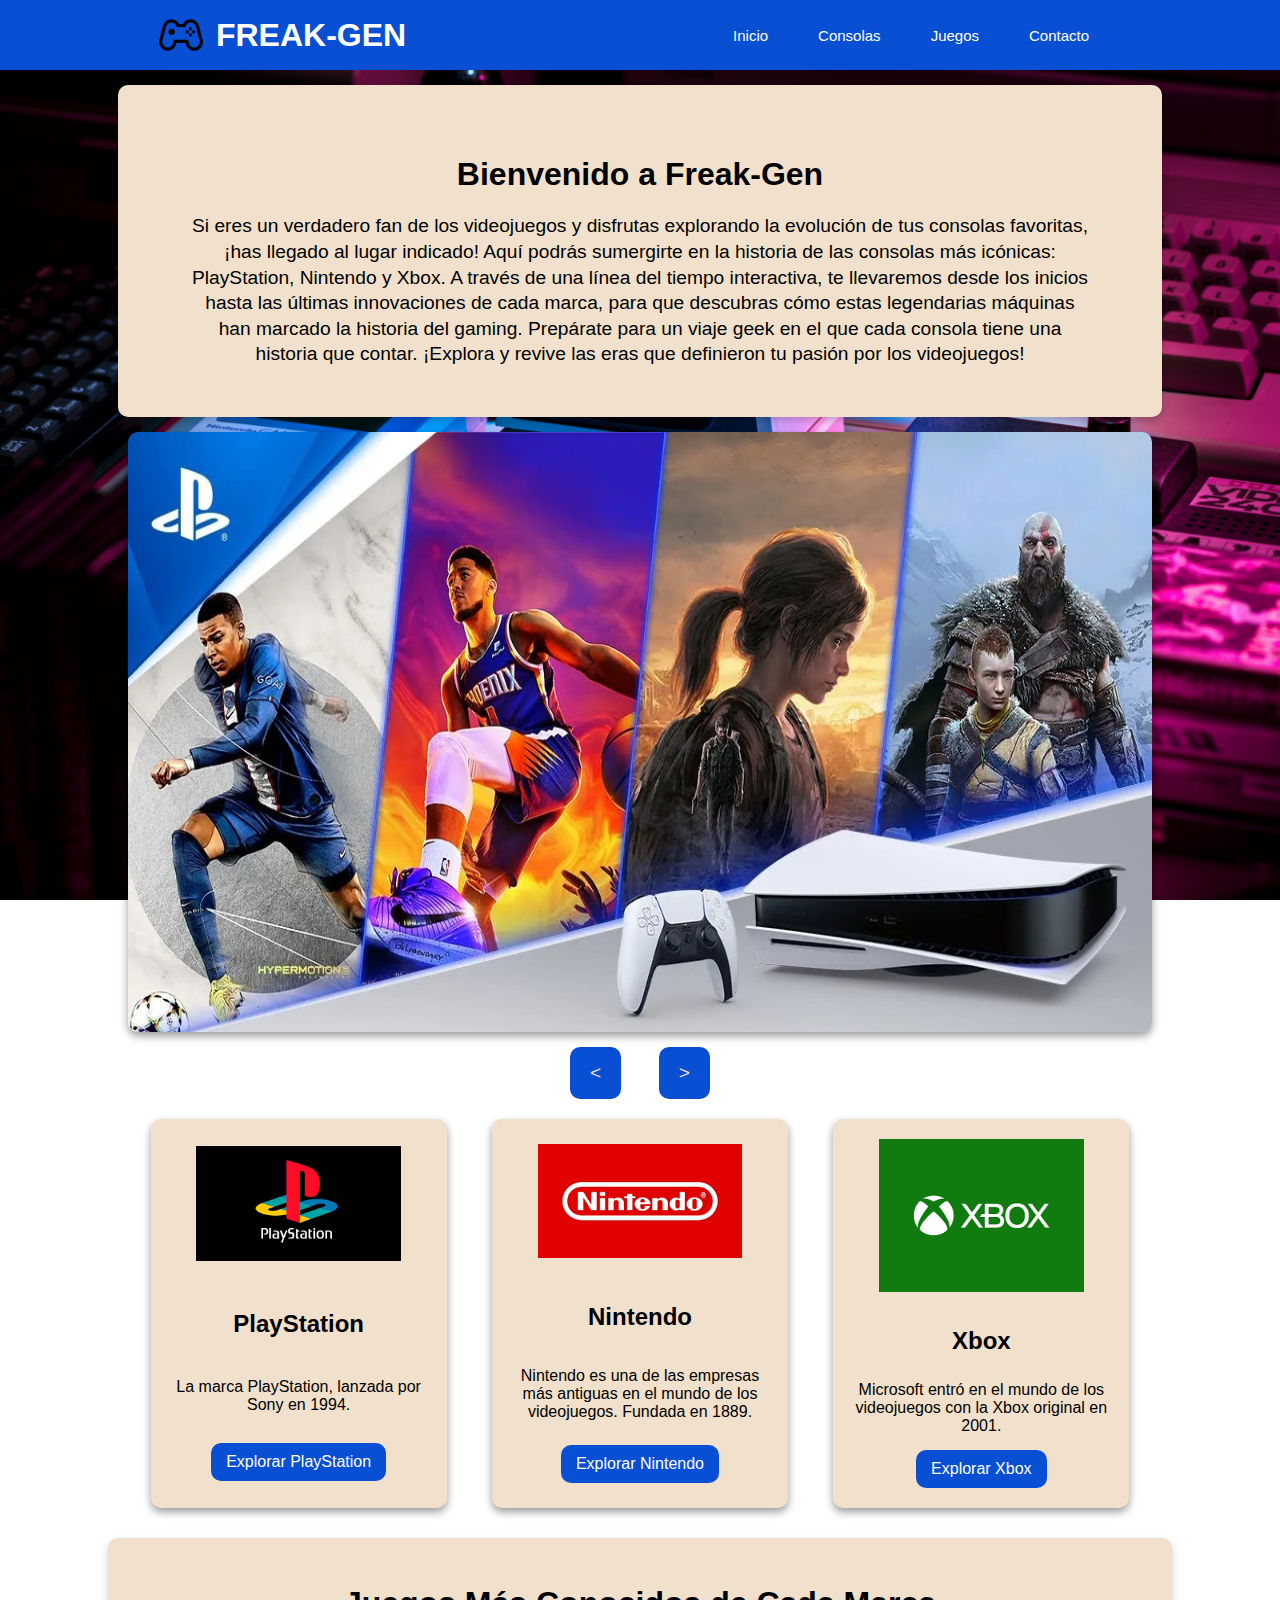
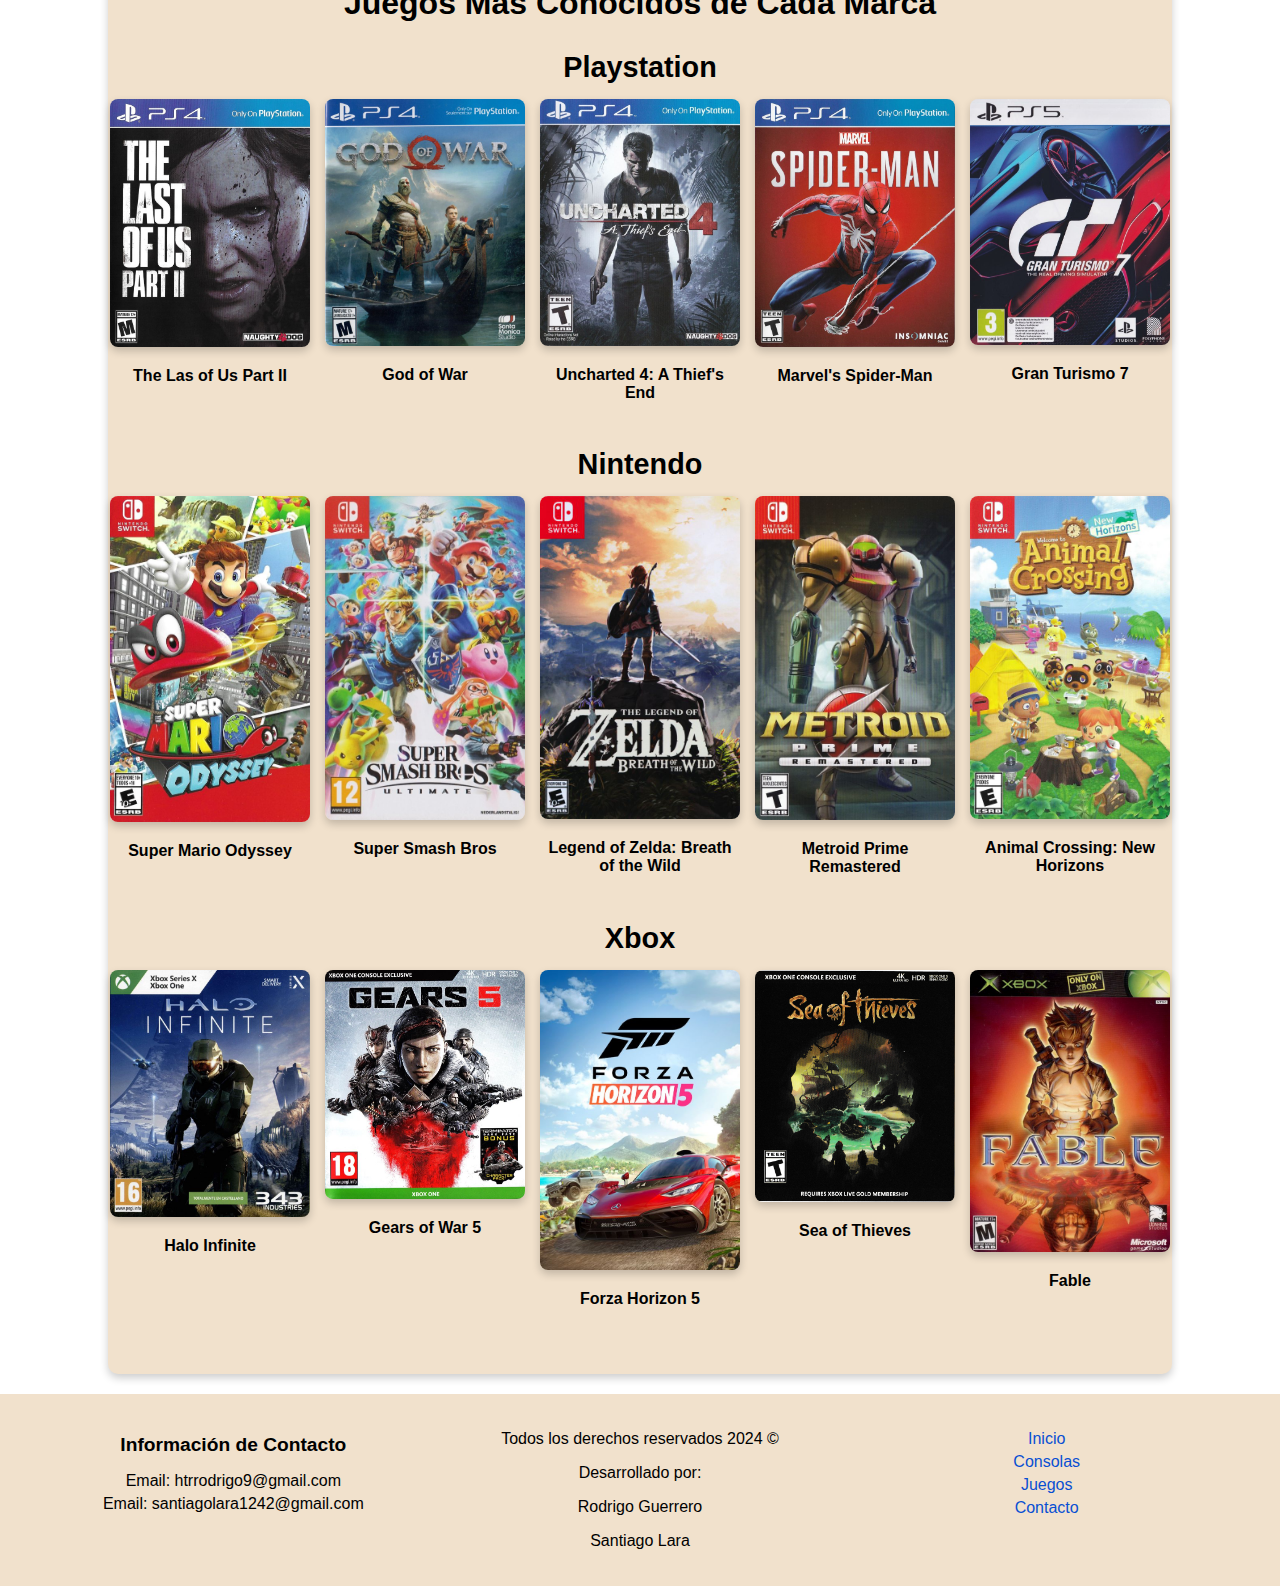
<file: index.html>
<!DOCTYPE html>
<html lang="es">

<head>
    <link rel="stylesheet" href="styles.css">
    <meta charset="UTF-8">
    <meta name="viewport" content="width=device-width, initial-scale=1.0">
    <title> Integrador</title>
</head>

<body>
    <!-- navbar -->
    <header>
        <nav class="navbar">
            <a href="index.html" class="contenedor-logo">
                <img src="./Imagenes/icono-joystick.png" alt="Logo icono" class="logo">
                <span class="nombre-pagina">FREAK-GEN</span>
            </a>
            <ul class="menu">
                <li><a href="index.html">Inicio</a></li>
                <li><a href="#consolas">Consolas</a></li>
                <li><a href="#juegos">Juegos</a></li>
                <li><a href="Paginas/Contacto.html">Contacto</a></li>
            </ul>
        </nav>
    </header>

    <!-- bienvenida -->

    <div class="contenedor-bienvenida">
        <section class="bienvenida">
            <h1>Bienvenido a Freak-Gen</h1>
            <p>Si eres un verdadero fan de los videojuegos y disfrutas explorando la evolución de tus consolas
                favoritas, ¡has llegado al lugar indicado! Aquí podrás sumergirte en la historia de las consolas más
                icónicas: PlayStation, Nintendo y Xbox. A través de una línea del tiempo interactiva, te llevaremos
                desde los inicios hasta las últimas innovaciones de cada marca, para que descubras cómo estas
                legendarias máquinas han marcado la historia del gaming.
                Prepárate para un viaje geek en el que cada consola tiene una historia que contar. ¡Explora y revive las
                eras que definieron tu pasión por los videojuegos!</p>
        </section>
    </div>

    <!--Carrusel -->

    <div class="contenedor-carr">
        <section class="carrusel">
            <img id="imgCarrusel" src="Imagenes/Playstation carrusel.jpg" alt="Imagen-Carrusel">
        </section>
        <div class="botones-carrusel ">
            <button id="Anterior"><</button>
            <button id="Siguiente">></button>
        </div>
    </div>

    <!-- Consolas -->

    <div class="contenedor-consola">
        <section id="consolas">

            <!-- PlayStation -->

            <div class="tarjeta" id="playstation">
                <img src="Imagenes/Logo-Play.png" alt="PlayStation Logo">
                <h2>PlayStation</h2>
                <p>La marca PlayStation, lanzada por Sony en 1994.</p>
                <a href="./Paginas/playstation.html">Explorar PlayStation</a>
            </div>

            <!-- Nintendo -->

            <div class="tarjeta" id="nintendo">
                <img src="Imagenes/Logo-nintendo.png" alt="Nintendo Logo">
                <h2>Nintendo</h2>
                <p>Nintendo es una de las empresas más antiguas en el mundo de los videojuegos. Fundada en 1889.</p>
                <a href="./Paginas/nintendo.html">Explorar Nintendo</a>
            </div>

            <!-- Xbox -->

            <div class="tarjeta" id="xbox">
                <img src="Imagenes/Logo-Xbox.png" alt="Xbox Logo">
                <h2>Xbox</h2>
                <p>Microsoft entró en el mundo de los videojuegos con la Xbox original en 2001.</p>
                <a href="./Paginas/xbox.html">Explorar Xbox</a>
            </div>
        </section>
    </div>

    <!-- Juegos-->

    <div class="contenedor-juegos">
        <section id="juegos" class="juegos">
            <h2>Juegos Más Conocidos de Cada Marca</h2>

            <!-- Playstation-->
            <div class="juegoxmarca">
                <h3 id="PlayJ">Playstation</h3>
                    <div class="muestra">
                        <div class="juego">
                        <img src="./Imagenes/9803854-the-last-of-us-part-ii-playstation-4-front-cover.jpg" alt="Tlou">
                        <p><strong>The Las of Us Part II</strong></p>
                        </div>
                        <div class="juego">
                        <img src="./Imagenes/8019897-god-of-war-playstation-4-front-cover.jpg" alt="God">
                        <p><strong>God of War</strong></p>
                        </div>
                        <div class="juego">
                        <img src="./Imagenes/10095070-uncharted-4-a-thiefs-end-playstation-4-front-cover.jpg" alt="Uncharted">
                        <p><strong>Uncharted 4: A Thief's End</strong></p>
                        </div>
                        <div class="juego">
                        <img src="./Imagenes/7242748-marvel-spider-man-playstation-4-front-cover.jpg" alt="Marvels Spider-Man">
                        <p><strong>Marvel's Spider-Man</strong></p>
                        </div>
                        <div class="juego">
                        <img src="./Imagenes/10754016-gran-turismo-7-playstation-5-front-cover.jpg" alt="Gran turismo 7">
                        <p><strong>Gran Turismo 7</strong></p>
                        </div>
                    </div>
            </div>
                
            <!-- Nintendo -->
            <div class="juegoxmarca">
                <h3 id="NintendoJ">Nintendo</h3>
                <div class="muestra">
                    <div class="juego">
                        <img src="./Imagenes/10038039-super-mario-odyssey-nintendo-switch-front-cover.jpg" alt="Mario">
                        <p><strong>Super Mario Odyssey</strong></p>
                    </div>
                    <div class="juego">
                        <img src="./Imagenes/4298102-super-smash-bros-ultimate-nintendo-switch-front-cover.jpg" alt="Smash Bros">
                        <p><strong>Super Smash Bros</strong></p>
                    </div>
                    <div class="juego">
                        <img src="./Imagenes/8437180-the-legend-of-zelda-breath-of-the-wild-nintendo-switch-front-cov.jpg" alt="Legend of Zelda">
                        <p><strong>Legend of Zelda: Breath of the Wild</strong></p>
                    </div>
                    <div class="juego">
                        <img src="./Imagenes/15551820-metroid-prime-remastered-nintendo-switch-front-cover.jpg" alt="metroid prime remastered">
                        <p><strong>Metroid Prime Remastered</strong></p>
                    </div>
                    <div class="juego">
                        <img src="./Imagenes/3083380-animal-crossing-new-horizons-nintendo-switch-front-cover.jpg" alt="Animal crossing new horizons">
                        <p><strong>Animal Crossing: New Horizons</strong></p>
                    </div>
                </div>
            </div>

        <!-- Xbox -->
        
        <div class="juegoxmarca">
            <h3 id="XboxJ">Xbox</h3>
        <div class="muestra">
            <div class="juego">
                <img src="./Imagenes/11144043-halo-infinite-campaign-xbox-one-front-cover.jpg" alt="Halo Infinite">
                <p><strong>Halo Infinite</strong></p>
            </div>
            <div class="juego">
                <img src="./Imagenes/11074567-gears-5-xbox-one-front-cover.jpg" alt="Gears 5">
                <p><strong>Gears of War 5</strong></p>
            </div>
            <div class="juego">
                <img src="./Imagenes/10095777-forza-horizon-5-windows-apps-front-cover.jpg" alt="Forza Horizon 5">
                <p><strong>Forza Horizon 5 </strong></p>
            </div>
            <div class="juego">
                <img src="./Imagenes/8299565-sea-of-thieves-xbox-one-front-cover.png" alt="Sea of thieves">
                <p><strong>Sea of Thieves</strong></p>
            </div>
            <div class="juego">
                <img src="./Imagenes/4183487-fable-xbox-front-cover.jpg" alt="Fable">
                <p><strong>Fable</strong></p>
            </div>
        </div>
    </div>
    </section>
</div>
        
    <!-- Footer -->

    <footer class="footer">
        <div class="contenedor-footer">
            <div class="info-contacto">
                <p class="info-footer">Información de Contacto</p>
                <ul>
                    <li>Email: htrrodrigo9@gmail.com</li>
                    <li>Email: santiagolara1242@gmail.com </li>
                </ul>
            </div>

            <div class="info-desarrollo">
                <p>Todos los derechos reservados 2024 &copy;</p>
                <p>Desarrollado por:</p>
                <p>Rodrigo Guerrero</p>
                <p>Santiago Lara</p>
            </div>

            <div class="menu-footer">
                <ul>
                    <li><a href="#Inicio">Inicio</a></li>
                    <li><a href="#consolas">Consolas</a></li>
                    <li><a href="#juegos">Juegos</a></li>
                    <li><a href="./Paginas/Contacto.html">Contacto</a></li>
                </ul>
            </div>
        </div>

    </footer>

    <script src="Java.js"></script>

</body>

</html>
</file>
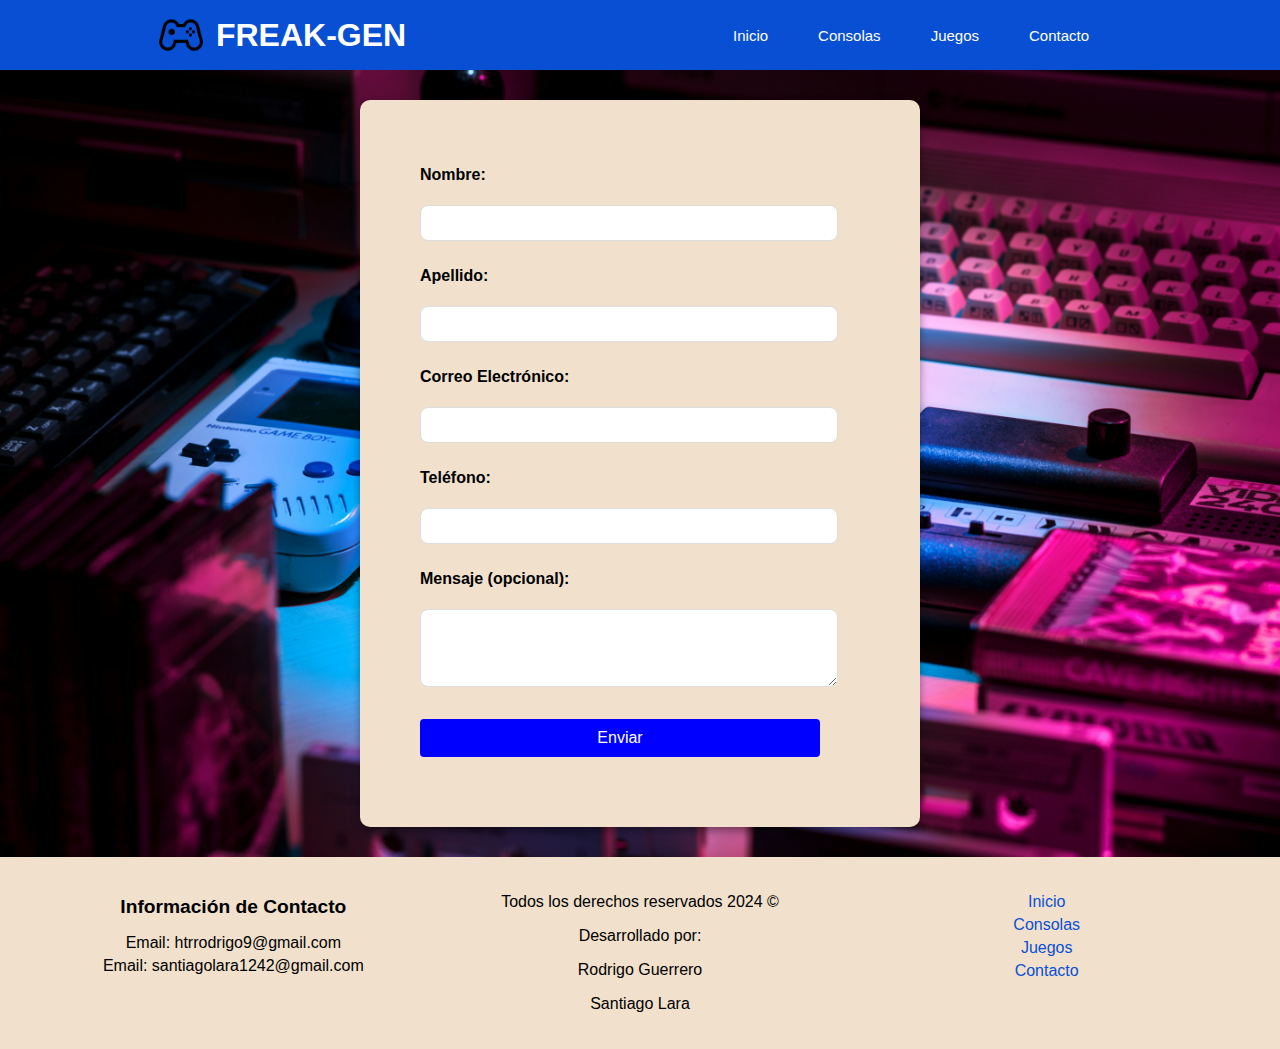
<file: Paginas/Contacto.html>
<!DOCTYPE html>
<html lang="en">

<head>
    <link rel="stylesheet" href="../styles.css">
    <meta charset="UTF-8">
    <meta name="viewport" content="width=device-width, initial-scale=1.0">
    <title>Document</title>
</head>

<body class="contacto">
        <!-- navbar -->
        <header >
            <nav class="navbar">
                <a href="index.html" class="contenedor-logo">
                    <img src="../Imagenes/icono-joystick.png" alt="Logo icono" class="logo">
                    <span class="nombre-pagina">FREAK-GEN</span>
                </a>
                <ul class="menu">
                    <li><a href="../index.html">Inicio</a></li>
                    <li><a href="../index.html#consolas">Consolas</a></li>
                    <li><a href="../index.html#juegos">Juegos</a></li>
                    <li><a href="./Contacto.html">Contacto</a></li>
                </ul>
            </nav>
        </header>
        
        <div class="contenedor-form">

            <form id="contacto" novalidate>
                <p><label for="nombre">Nombre:</label></p>
                <input type="text" id="nombre" name="nombre">
                <span id="error-nombre" class="error"></span>
                
                <p><label for="apellido">Apellido:</label></p>
                <input type="text" id="apellido" name="apellido">
                <span id="error-apellido" class="error"></span>
                
                <p><label for="correo">Correo Electrónico:</label></p>
                <input type="email" id="correo" name="correo">
                <span id="error-email" class="error"></span>
            
                <p><label for="telefono">Teléfono:</label></p>
                <input type="tel" id="telefono" name="telefono">
                <span id="error-telefono" class="error"></span>
                
                <p><label for="mensaje">Mensaje (opcional):</label></p>
                <textarea id="mensaje" name="mensaje" rows="4"></textarea><br><br>
                
                <button type="submit">Enviar</button>
            </form>
            <div id="RegistroValido"></div>
        </div>

        
        <!-- Footer -->

        <footer class="footer">
            <div class="contenedor-footer">
                <div class="info-contacto">
                    <p class="info-footer">Información de Contacto</p>
                    <ul>
                        <li>Email: htrrodrigo9@gmail.com</li>
                        <li>Email: santiagolara1242@gmail.com </li>
                    </ul>
                </div>
    
                <div class="info-desarrollo">
                    <p>Todos los derechos reservados 2024 &copy;</p>
                    <p>Desarrollado por:</p>
                    <p>Rodrigo Guerrero</p>
                    <p>Santiago Lara</p>
                </div>
    
                <div class="menu-footer">
                    <ul>
                        <li><a href="/index.html">Inicio</a></li>
                        <li><a href="/index.html#consolas">Consolas</a></li>
                        <li><a href="/index.html#juegos">Juegos</a></li>
                        <li><a href="./Paginas/Contacto.html">Contacto</a></li>
                    </ul>
                </div>
            </div>
    
        </footer>
    
        <script>
            document.getElementById('contacto').addEventListener('submit', function (event) {
                event.preventDefault();
                const nombre = document.getElementById('nombre').value.trim();
                const apellido = document.getElementById('apellido').value.trim();
                const correo = document.getElementById('correo').value.trim();
                const telefono = document.getElementById('telefono').value.trim();
                const mensaje = document.getElementById('mensaje').value.trim();
                
                document.getElementById('error-nombre').textContent = '';
                document.getElementById('error-apellido').textContent ='';
                document.getElementById('error-email').textContent = '';
                document.getElementById('error-telefono').textContent = '';
                
                let errores = false;
                
                if (nombre == '' || nombre.length > 50) {
                    errores = true;
            document.getElementById('error-nombre').textContent = 'Nombre es obligatorio y no debe ser mayor a 50 caracteres';
        }
        if (apellido === '' || apellido.length > 50) {
            errores = true;
            document.getElementById('error-apellido').textContent = 'Apellido es obligatorio y no debe ser mayor a 50 caracteres';
        }
        if (!/\S+@\S+\.\S+/.test(correo)) {
            errores = true;
            document.getElementById('error-email').textContent = 'El correo electrónico no es valido';
        }
        if (!/^(\d[\s-()]*){10,15}$/.test(telefono)) {
            errores = true;
            document.getElementById('error-telefono').textContent = 'El teléfono debe tener entre 10 y 15 dígitos';
        }
        if (!errores) {
            const datosEnviados = document.createElement('div');
            datosEnviados.classList.add('datos-enviados');
            
            const NombreValido = document.createElement('p');
            NombreValido.textContent = `Nombre: ${nombre}`;
            datosEnviados.appendChild(NombreValido);
            
            const ApellidoValido = document.createElement('p');
            ApellidoValido.textContent = `Apellido: ${apellido}`;
            datosEnviados.appendChild(ApellidoValido);
            
            const CorreoValido = document.createElement('p');
            CorreoValido.textContent = `Correo Electronico: ${correo}`;
            datosEnviados.appendChild(CorreoValido);
            
            const TelefonoValido = document.createElement('p');
            TelefonoValido.textContent = `Teléfono: ${telefono}`;
            datosEnviados.appendChild(TelefonoValido);
            
            if (mensaje) {
                const MensajeValido = document.createElement('p');
                MensajeValido.textContent = `Mensaje: ${mensaje}`;
                datosEnviados.appendChild(MensajeValido);
            }
            RegistroValido.appendChild(datosEnviados);
            document.getElementById('nombre').value = '';
            document.getElementById('apellido').value = '';
            document.getElementById('correo').value = '';
            document.getElementById('telefono').value = '';
            document.getElementById('mensaje').value = '';
        }
    });
</script>
</body>

</html>
</file>
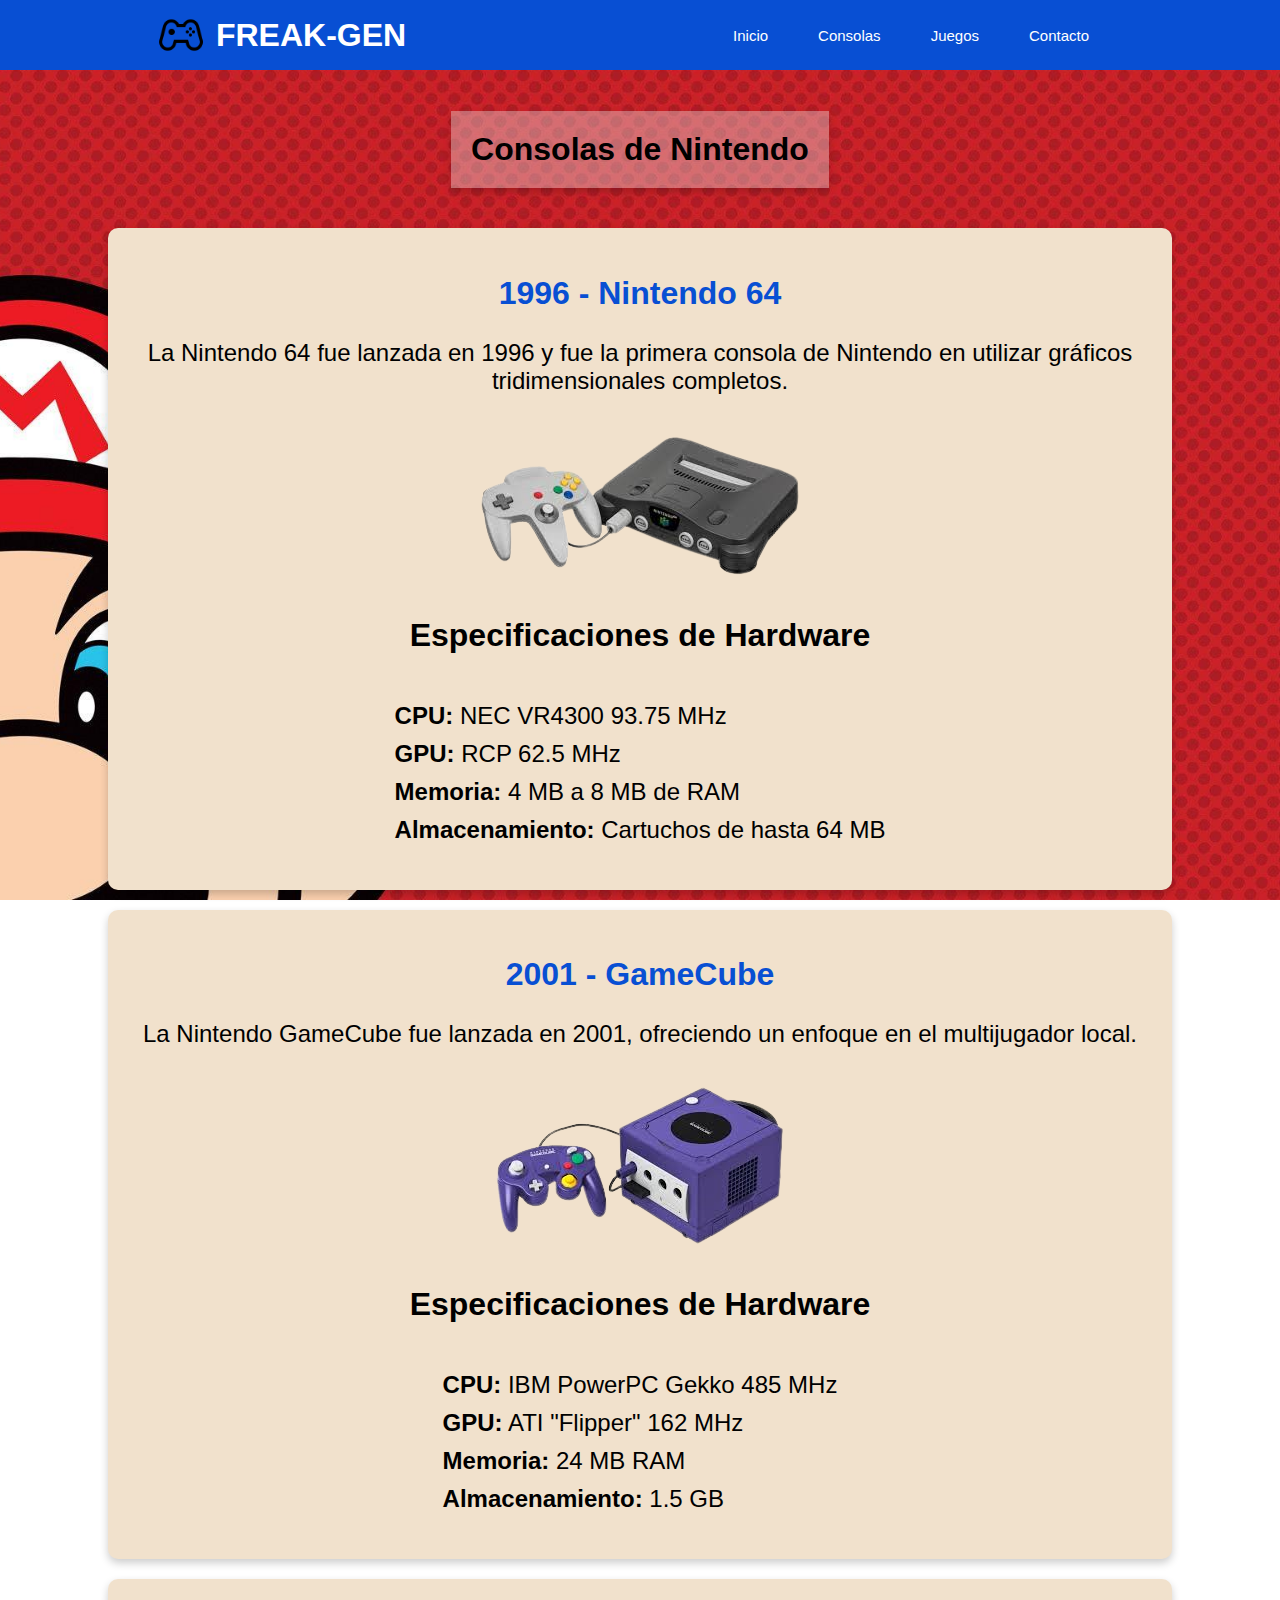
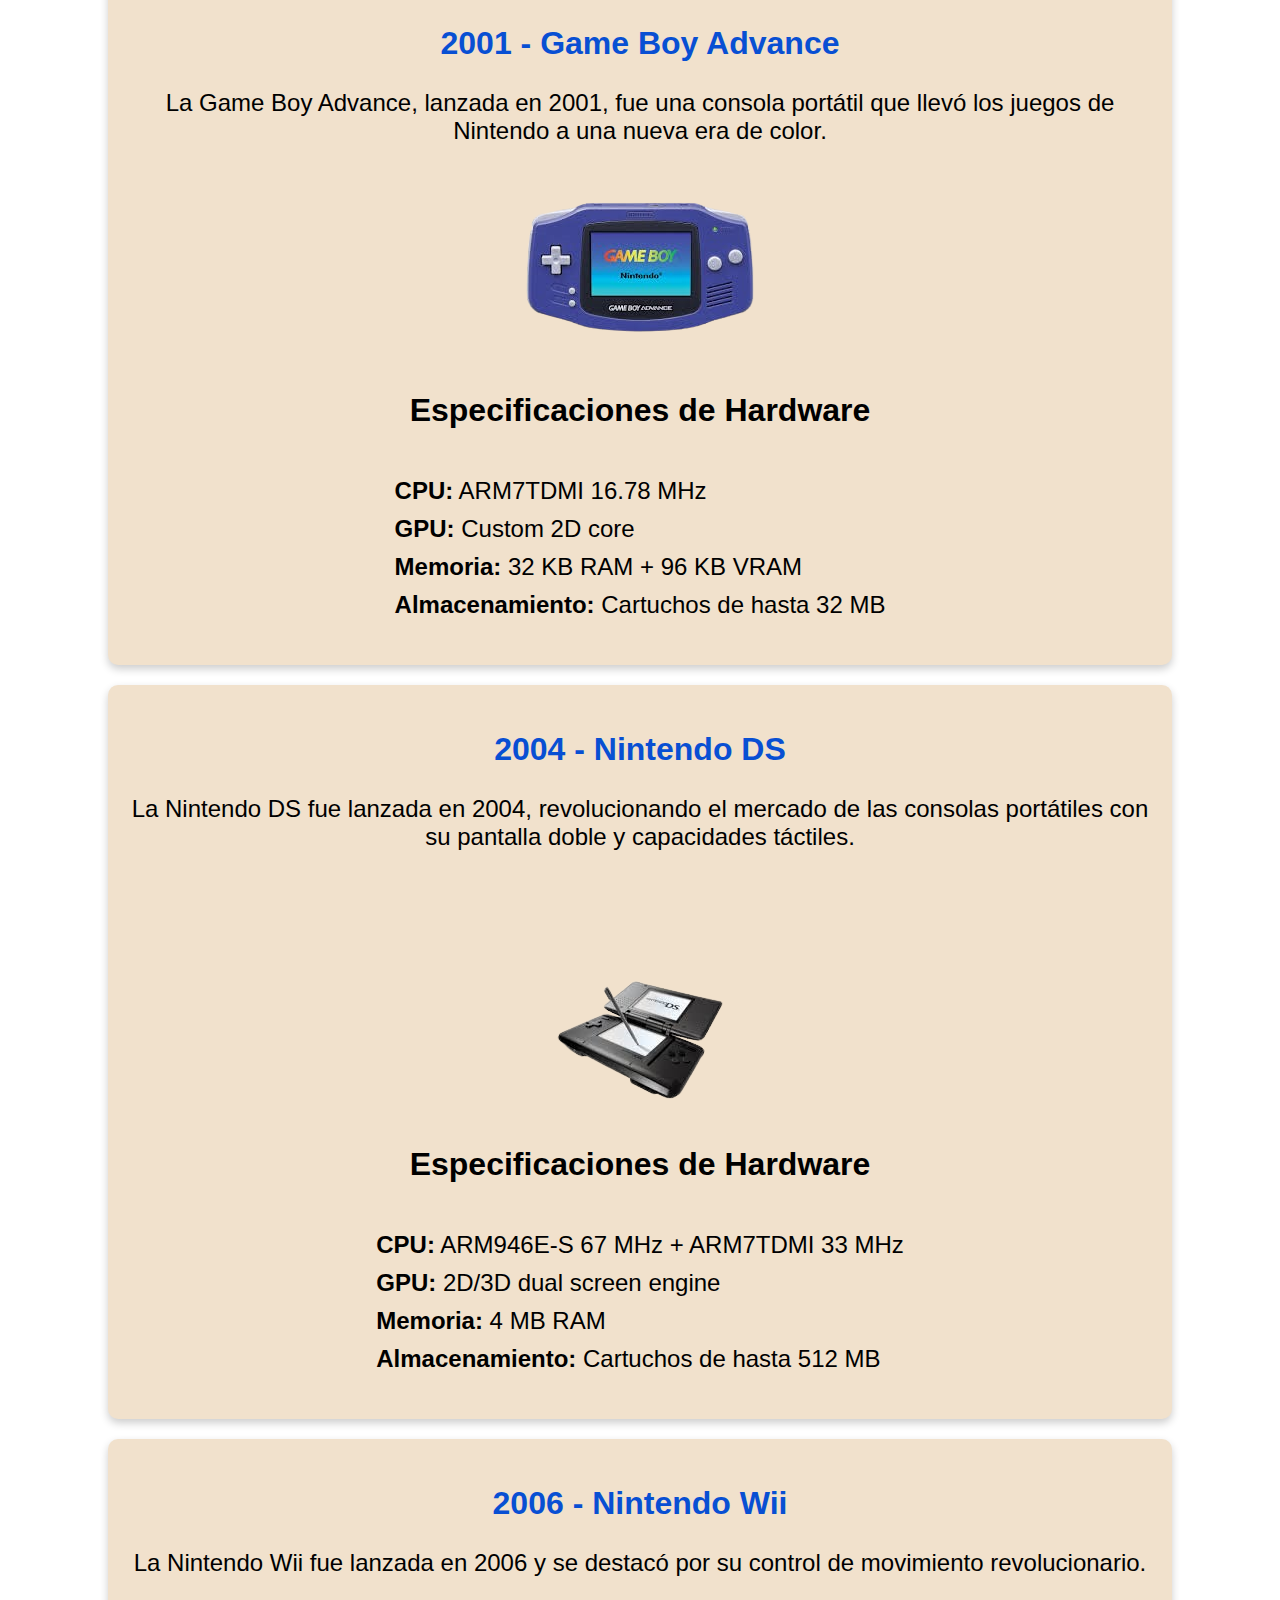
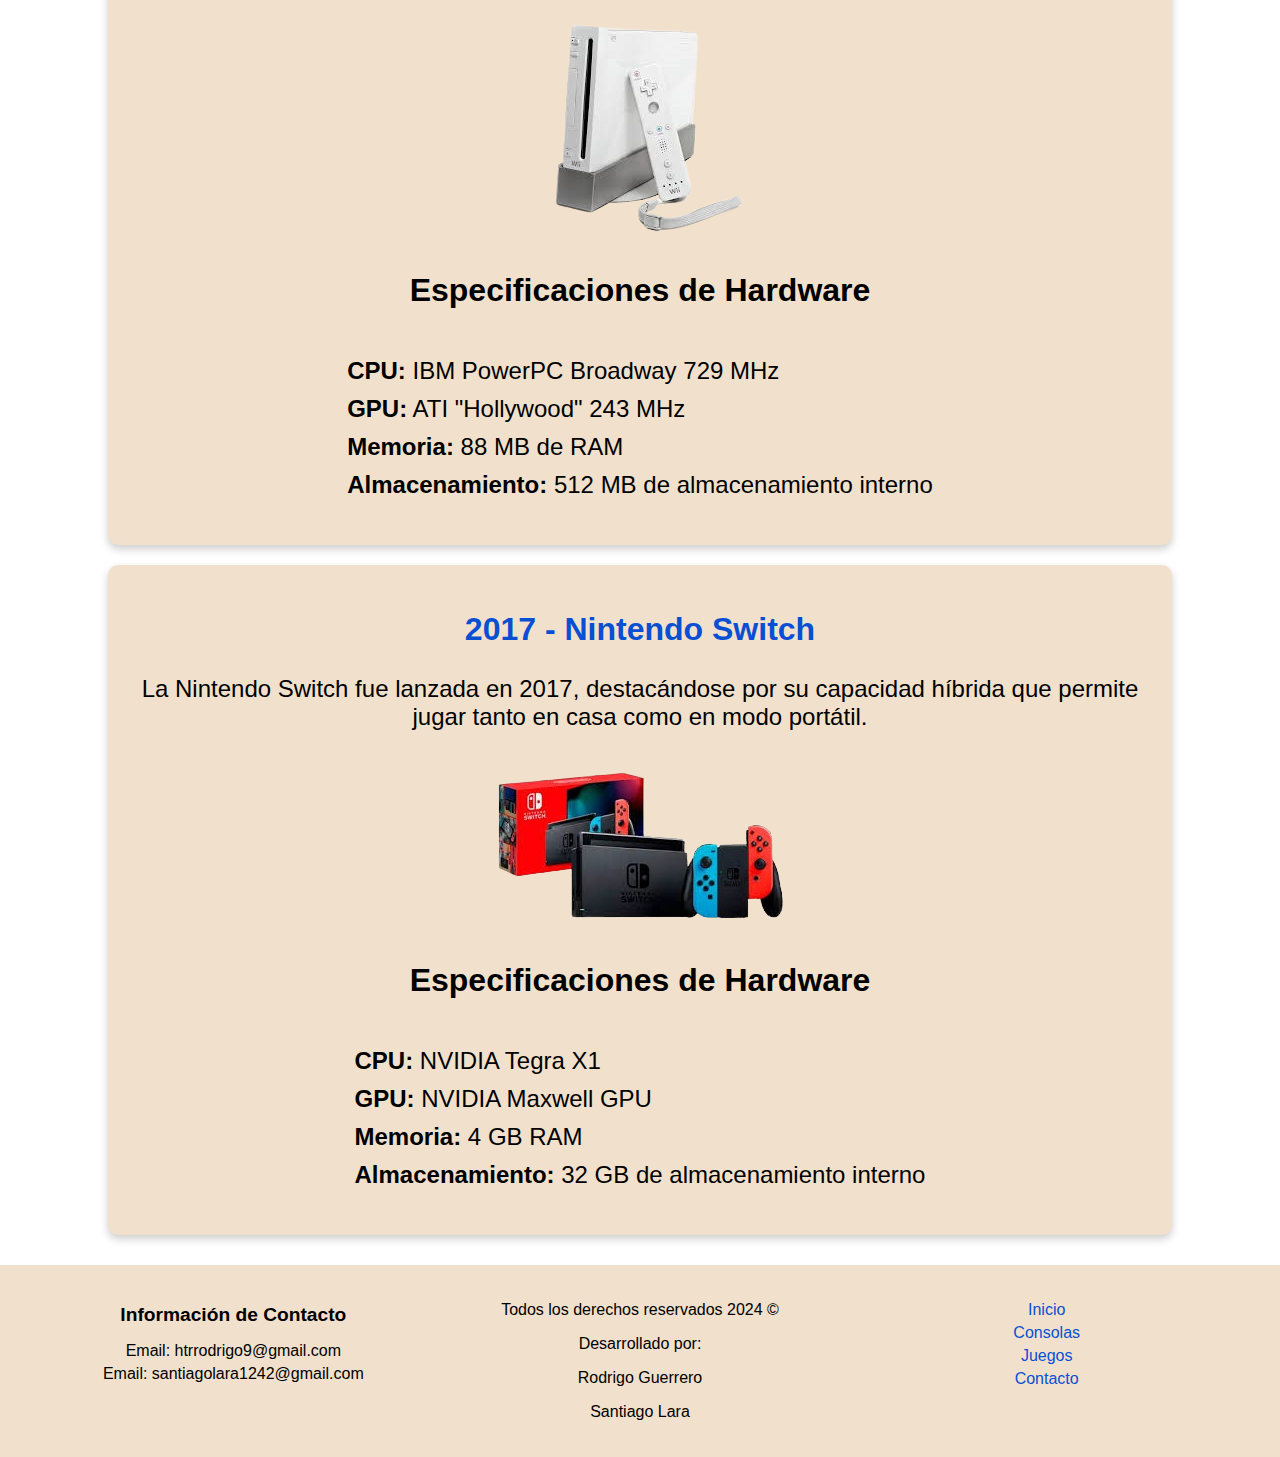
<file: Paginas/nintendo.html>
<!DOCTYPE html>
<html lang="es">

<head>
    <link rel="stylesheet" href="../styles.css">
    <meta charset="UTF-8">
    <meta name="viewport" content="width=device-width, initial-scale=1.0">
    <title>Nintendo</title>
</head>

<body class="Nintendo">
    <!-- navbar -->
    <header>
        <nav class="navbar">
            <a href="index.html" class="contenedor-logo">
                <img src="../Imagenes/icono-joystick.png" alt="Logo icono" class="logo">
                <span class="nombre-pagina">FREAK-GEN</span>
            </a>
            <ul class="menu">
                <li><a href="../index.html">Inicio</a></li>
                <li><a href="../index.html#consolas">Consolas</a></li>
                <li><a href="../index.html#juegos">Juegos</a></li>
                <li><a href="./Contacto.html">Contacto</a></li>
            </ul>
        </nav>
    </header>
    <section class="cronologia">
        <h1>Consolas de Nintendo</h1>
        <div class="consolaspaginas">
            <h2>1996 - Nintendo 64</h2>
            <p>La Nintendo 64 fue lanzada en 1996 y fue la primera consola de Nintendo en utilizar gráficos
                tridimensionales completos.</p>
            <img src="../Imagenes/Nintendo 64.png" alt="Nintendo 64">
            <div class="especificaciones">
                <h3>Especificaciones de Hardware</h3>
                <ul>
                    <li><strong>CPU:</strong> NEC VR4300 93.75 MHz</li>
                    <li><strong>GPU:</strong> RCP 62.5 MHz</li>
                    <li><strong>Memoria:</strong> 4 MB a 8 MB de RAM</li>
                    <li><strong>Almacenamiento:</strong> Cartuchos de hasta 64 MB</li>
                </ul>

            </div>
        </div>
        <div class="consolaspaginas">
            <h2>2001 - GameCube</h2>
            <p>La Nintendo GameCube fue lanzada en 2001, ofreciendo un enfoque en el multijugador local.</p>
            <img src="../Imagenes/Nintendo Game Cube.png" alt="Nintendo GameCube">
            <div class="especificaciones">
                <h3>Especificaciones de Hardware</h3>
                <ul>
                    <li><strong>CPU:</strong> IBM PowerPC Gekko 485 MHz</li>
                    <li><strong>GPU:</strong> ATI "Flipper" 162 MHz</li>
                    <li><strong>Memoria:</strong> 24 MB RAM</li>
                    <li><strong>Almacenamiento:</strong> 1.5 GB</li>
                </ul>

            </div>
        </div>
        <div class="consolaspaginas">
            <h2>2001 - Game Boy Advance</h2>
            <p>La Game Boy Advance, lanzada en 2001, fue una consola portátil que llevó los juegos de Nintendo a una
                nueva era de color.</p>
            <img src="../Imagenes/Nintendo GameBoyAdvance.png" alt="Game Boy Advance">
            <div class="especificaciones">
                <h3>Especificaciones de Hardware</h3>
                <ul>
                    <li><strong>CPU:</strong> ARM7TDMI 16.78 MHz</li>
                    <li><strong>GPU:</strong> Custom 2D core</li>
                    <li><strong>Memoria:</strong> 32 KB RAM + 96 KB VRAM</li>
                    <li><strong>Almacenamiento:</strong> Cartuchos de hasta 32 MB</li>
                </ul>

            </div>
        </div>
        <div class="consolaspaginas">
            <h2>2004 - Nintendo DS</h2>
            <p>La Nintendo DS fue lanzada en 2004, revolucionando el mercado de las consolas portátiles con su pantalla
                doble y capacidades táctiles.</p>
            <img src="../Imagenes/Nintendo DS.png" alt="Nintendo DS">
            <div class="especificaciones">
                <h3>Especificaciones de Hardware</h3>
                <ul>
                    <li><strong>CPU:</strong> ARM946E-S 67 MHz + ARM7TDMI 33 MHz</li>
                    <li><strong>GPU:</strong> 2D/3D dual screen engine</li>
                    <li><strong>Memoria:</strong> 4 MB RAM</li>
                    <li><strong>Almacenamiento:</strong> Cartuchos de hasta 512 MB</li>
                </ul>

            </div>
        </div>
        <div class="consolaspaginas">
            <h2>2006 - Nintendo Wii</h2>
            <p>La Nintendo Wii fue lanzada en 2006 y se destacó por su control de movimiento revolucionario.</p>
            <img src="../Imagenes/Nintendo Wii.png" alt="Nintendo Wii">
            <div class="especificaciones">
                <h3>Especificaciones de Hardware</h3>
                <ul>
                    <li><strong>CPU:</strong> IBM PowerPC Broadway 729 MHz</li>
                    <li><strong>GPU:</strong> ATI "Hollywood" 243 MHz</li>
                    <li><strong>Memoria:</strong> 88 MB de RAM</li>
                    <li><strong>Almacenamiento:</strong> 512 MB de almacenamiento interno</li>
                </ul>
            </div>
        </div>
        <div class="consolaspaginas">
            <h2>2017 - Nintendo Switch</h2>
            <p>La Nintendo Switch fue lanzada en 2017, destacándose por su capacidad híbrida que permite jugar tanto en
                casa como en modo portátil.</p>
            <img src="../Imagenes/Nintendo Switch.png" alt="Nintendo Switch">
            <div class="especificaciones">
                <h3>Especificaciones de Hardware</h3>
                <ul>
                    <li><strong>CPU:</strong> NVIDIA Tegra X1</li>
                    <li><strong>GPU:</strong> NVIDIA Maxwell GPU</li>
                    <li><strong>Memoria:</strong> 4 GB RAM</li>
                    <li><strong>Almacenamiento:</strong> 32 GB de almacenamiento interno</li>
                </ul>
            </div>
        </div>
    </section>

    <!-- Footer -->

    <footer class="footer">
        <div class="contenedor-footer">
            <div class="info-contacto">
                <p class="info-footer">Información de Contacto</p>
                <ul>
                    <li>Email: htrrodrigo9@gmail.com</li>
                    <li>Email: santiagolara1242@gmail.com</li>
                </ul>
            </div>

            <div class="info-desarrollo">
                <p>Todos los derechos reservados 2024 &copy;</p>
                <p>Desarrollado por:</p>
                <p>Rodrigo Guerrero</p>
                <p>Santiago Lara</p>
            </div>

            <div class="menu-footer">
                <ul>
                    <li><a href="/index.html">Inicio</a></li>
                    <li><a href="/index.html#consolas">Consolas</a></li>
                    <li><a href="/index.html#juegos">Juegos</a></li>
                    <li><a href="./Paginas/Contacto.html">Contacto</a></li>
                </ul>
            </div>
        </div>

    </footer>

</body>

</html>
</file>
<file: styles.css>
:root{
    --primary-color:#084fd3;
    --secondary-color:#f1e1cc;
}

.error {
    color: red;
}
html{
    font-family: Arial, sans-serif;
}

body{
    background-image: url(./Imagenes/fondo.jpg);
    background-position: center;
    background-size: cover;
    background-repeat: no-repeat;
    background-attachment: fixed;
    margin: 0;
    padding: 0;
    box-sizing: border-box;
}
/* header/nav */
.navbar {
    width: 100%;
    margin: 0 auto;
    text-align: center;
    background-color: #084fd3;
    padding: 10px 0;
    top: 0;
    display: flex;
    justify-content: space-around;
    align-items: center;

}
.contenedor-logo{
    display: flex;
    align-items: center;
    text-decoration: none;
}
.logo{
    height: 50px;
    margin-right: 10px;
}
.nombre-pagina{
    font-size: 2rem;
    color: white;
    font-weight: bold;
}
.menu {
    list-style-type: none;
    margin: 0;
    padding: 0;
    display: flex;
    justify-content: center;
}

.menu li {
    margin-right: 20px;
}

.menu li a {
    color: white;
    text-decoration: none;
    font-size: 15px;
    padding: 10px 15px;
    display: inline-block;
    transition: background-color 0.3s ease;
}

.menu li a:hover {
    background-color: var(--secondary-color);
    border-radius: 5px;
    color:#084fd3;
}
/* fin nav  */
.contenedor-bienvenida{
    background-color: #f1e1cc;
    padding: 10px;
    margin: 15px auto;
    width: 80%;
    box-shadow: 0 4px 8px rgba(0, 0, 0, 0.2);
    border-radius: 10px;
}
.bienvenida{
    background-color: #f1e1cc;
    padding: 40px 10px;
    text-align: center;
}
.bienvenida h1{
    font-size: 2rem;
    margin-bottom: 20px;
}
.bienvenida p{
    font-size: 1.2rem;
    line-height: 1.6rem;
    width: 900px;
    margin: 0 auto;
}

/* carrousel */

.contenedor-carr{
    width: 80%;
    margin: 15px auto;
    margin-bottom: 10px;
    justify-content: center;
    align-items: center;
    display: flex;
    flex-direction: column;
}
.carrusel img {
    width: 100%;
    height: 600px;
    box-shadow: 0 4px 8px rgba(0, 0, 0, 0.4);
    border-radius: 10px;
}
.carrusel{
    width: 100%;
    height: 600px;
    display: flex;
    justify-content: center;
    align-items: center;
    position: relative;
}
.botones-carrusel{
    display: flex;
    justify-content: space-between;
    width: 140px;
    margin-top: 15px;
}
.botones-carrusel button{
    background-color: var(--primary-color);
    border: none;
    padding: 15px 20px;
    transition:background-color 0.3s ease;
    border-radius: 10px;
    cursor: pointer;
    font-size: 1.2rem;
    color: #f1e1cc;
}
.botones-carrusel button:hover{
    background-color: var(--secondary-color);
    color: white;

}

/* Fin Carrusel */
#consolas{
    width: 80%;
    display: flex;
    justify-content: space-around;
    align-items: stretch;
    flex-wrap: wrap;
    flex-direction: row;
}
.contenedor-consola{
    display: flex;
    justify-content: space-around;
    align-items: center;
    flex-wrap: wrap;
    margin: 10px 0;
    flex-direction: row;
}
.tarjeta{
    background-color: #f1e1cc;
    padding: 20px;
    width: 25%;
    margin: 10px;
    text-align: center;
    box-shadow: 0 4px 8px rgba(0, 0, 0, 0.4);
    border-radius: 10px;
    display: flex;
    flex-direction: column;
    align-items: center;
    justify-content: space-around;
}
.tarjeta:hover {
    transform: scale(1.05); 
}
.tarjeta img{
    max-width: 80%;
    height: auto;
    margin-bottom: 15px;
}
.tarjeta h2{
    margin-bottom: 10px;
}
.tarjeta p{
    margin-bottom: 15px;
}
.tarjeta a{
    display: inline-block;
    padding: 10px 15px;
    background-color: var(--primary-color);
    border-radius: 10px;
    color: white;
    text-decoration: none;
    transition: background-color 0.1s ease;
}
.tarjeta a:hover{
    background-color: #674ab4;
}

/* Fin Consolas */
/* Juegos exclusivos */
.contenedor-juegos{
    width: 80%;
    margin: 20px auto;
    background-color: #f1e1cc;
    padding: 20px;
    border-radius: 10px;
    box-shadow: 0 4px 8px rgba(0, 0, 0, 0.2);
}
.juegos h2{
    text-align: center;
    font-size: 2rem;
    margin-bottom: 20px;
    color: black;
}
.juegoxmarca{
    text-align: center;
    margin-bottom: 30px;
}
.juegoxmarca h3{
    font-size: 1.8rem;
    color: black;
    margin-bottom: 15px;
}
.muestra{
    display: flex;
    justify-content: center;
    gap: 15px;
}
.muestra img{
    width: 200px;
    height: auto;
    border-radius: 8px;
    box-shadow: 0 4px 8px rgba(0, 0, 0, 0.2);
    transition: transform 0.3s ease;
}
.muestra img:hover{
    transform: scale(1.05);
}

/* FOOTER */
.footer {
    background-color: var(--secondary-color);
    color: black;
    padding: 20px 0;
}

.contenedor-footer {
    display: flex;
    justify-content: space-around;
    align-items: flex-start ;
    padding: 0 30px;
}
.info-footer{
    font-size: 1.2rem;
    font-weight: bold;
    margin-bottom: 10px;
}
.info-contacto ul{
    list-style-type: none;
    padding: 0;
}
.info-contacto{
    text-align: center;
}
.info-desarrollo{
    text-align: center;
}
.info-contacto, .menu-footer, .info-desarrollo {
    flex: 1;
} 
.menu-footer {
    text-align: center;
}

.menu-footer ul {
    list-style: none;
    padding: 0;
}
.menu-footer ul li, .info-contacto ul li{
    margin: 5px 0;
}
.menu-footer a {
    color: var(--primary-color);
    text-decoration: none;

}

.menu-footer a:hover {
    text-decoration: underline;
}

/*Fondo para la Paginas de consolas*/
.Play {
    background-image: url('./Imagenes/Fondo\ playstation.png'); 
    background-size: cover;
    background-repeat: no-repeat;
}
.xbox {
    background-image: url('./Imagenes/Fondo\ xbox.png'); 
    background-size: cover;
    background-repeat: no-repeat;
}
.Nintendo {
    background-image: url('./Imagenes/Fondo\ nintendo.jpg'); 
    background-size: cover;
    background-repeat: no-repeat;
}
/* Diseño de las paginas de consolas */
.cronologia {
    display: flex;
    flex-direction: column;
    align-items: center;
    margin: 20px auto;
    width: 80%;
}
.consolaspaginas{
    background-color: #f1e1cc;
    padding: 20px;
    margin: 10px 0;
    box-shadow: 0 4px 8px rgba(0, 0, 0, 0.2);
    border-radius: 10px;
    width: 100%;
    text-align: center;
}
.cronologia h1 {
    background-color:rgba(233, 233, 235, 0.377) ;
    padding: 20px; 
    color: black; 
    margin-bottom: 30px; 
    box-shadow: 0 4px 8px rgba(0, 0, 0, 0.2);
}
.consolaspaginas p {
font-size: 1.5em;
}
.consolaspaginas h2 {
    color: #084fd3; 
    font-size: 2em;
}
.consolaspaginas img {
    max-width: 35%;
    height: auto;
    border-radius: 5px;
    margin-top: 10px;
}
.especificaciones {
    margin-top: 10px;
}
.especificaciones h3 {
    font-size: 2em; 
}
.especificaciones ul {
    list-style: none;
    padding: 0;
    text-align: left;
    display: inline-block;
}

.especificaciones li {
    margin-bottom: 10px;
    font-size: 1.5em;
}
.especificaciones strong {
font-size: 1em;
}

/*Formulario de Contacto body */
.Fcontacto {
    font-family: Arial, sans-serif;
    color: grey;
    display: flex;
    justify-content: center;
    height: 100vh;
    margin: 0;
}

/* CONTACTO */
body.contacto{
    margin: 0;
    padding: 0;
    box-sizing: border-box;
}
.contenedor-form{
    width: 500px;
    padding: 30px;
    margin: auto;
    background-color: var(--secondary-color);
    margin-top: 30px;
    margin-bottom: 30px;
    border-radius: 10px;
    box-shadow: 0 4px 8px rgba(0, 0, 0, 0.4);
}
/*estilo del formulario */
#contacto {
    padding: 20px 30px;
    width: 100%;
    max-width: 400px;
    border-radius: 8px;
    
}

/* Etiquetas y campos */
#contacto label {
    font-weight: bold;
    margin-bottom: 5px;
    display: inline-block;
    color: black;
}

#contacto input[type="text"],
#contacto input[type="email"],
#contacto input[type="tel"],
#contacto textarea {
    width: 100%;
    padding: 8px;
    margin-bottom: 10px;
    border: 1px solid #ddd;
    border-radius: 8px;
    font-size: 1em;
}
/* Boton enviar */
#contacto button {
    background-color: blue;
    color: white;
    padding: 10px;
    width: 100%;
    border: none;
    border-radius: 4px;
    font-size: 1em;
    cursor: pointer;
    
}

#contacto button:hover {
    background-color: #0056b3;
}
/* Donde salen los datos enviados */
#RegistroValido {
    margin-top: 20px;
    text-align: left;
}

.datos-enviados {
    padding: 10px;
    border-top: 1px solid #f7eaf1;
    background-color: #b1238d;
    border-radius: 5px;
    margin-top: 20px;
}

.datos-enviados p {
    margin: 5px 0;
    color:black;
}
</file>
